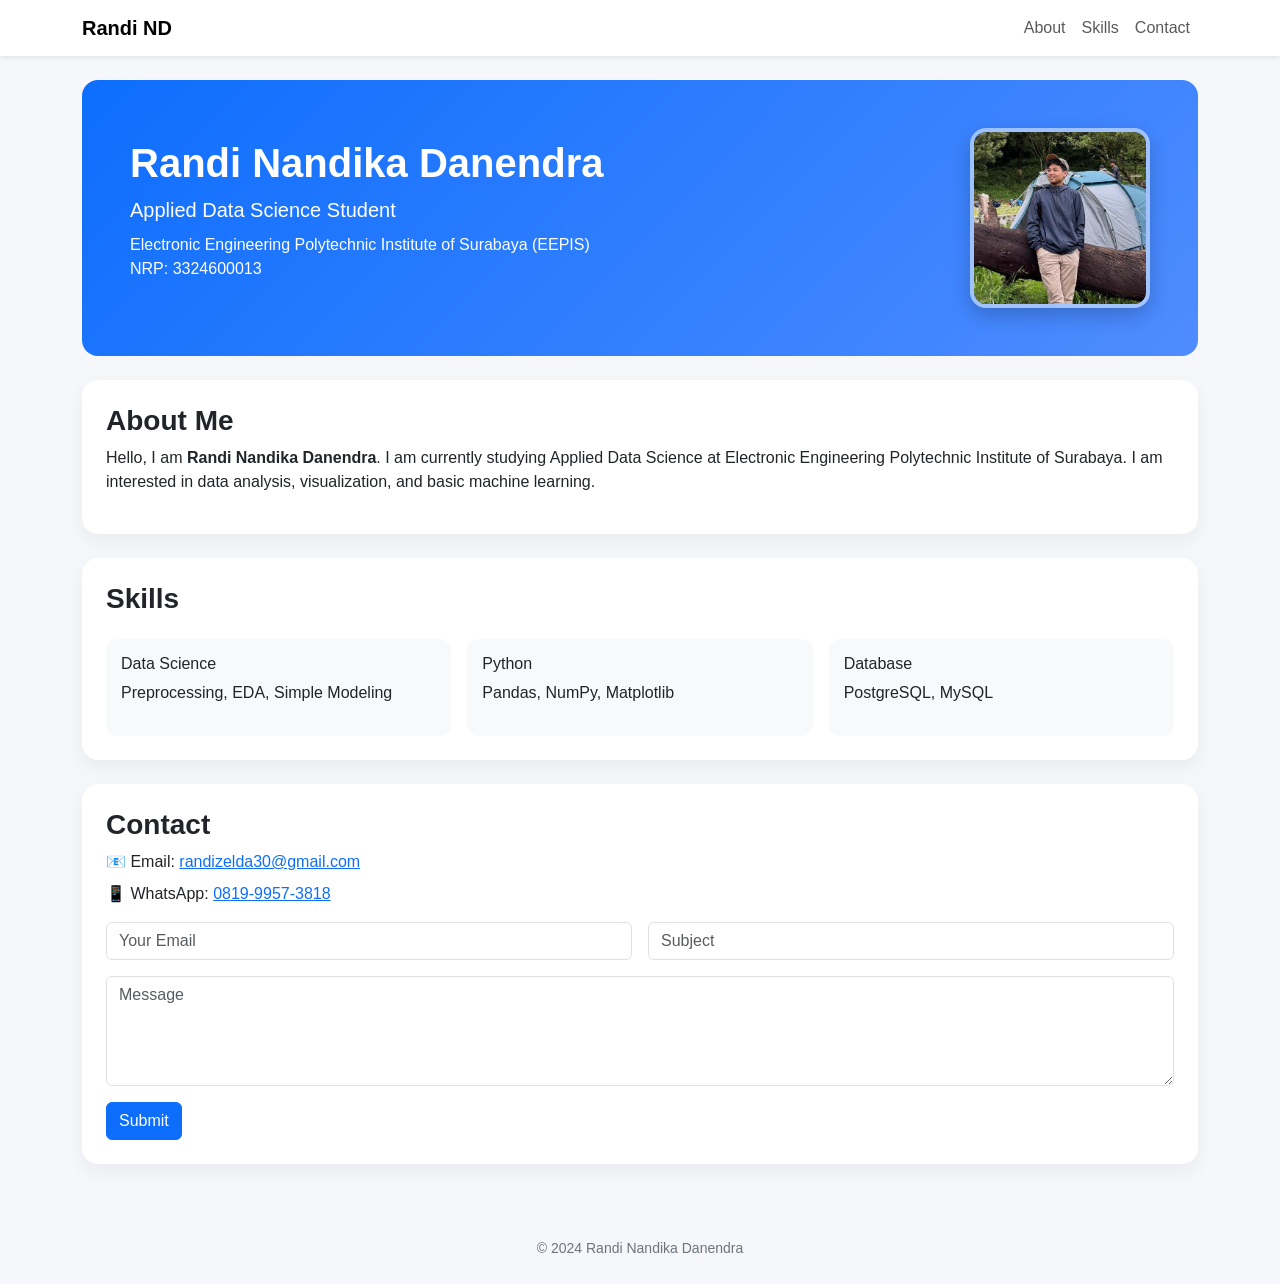
<file: index.html>
<!DOCTYPE html>
<html lang="id">
<head>
  <meta charset="UTF-8">
  <meta name="viewport" content="width=device-width, initial-scale=1.0">
  <title>Randi Nandika Danendra | Portfolio</title>

  <!-- Bootstrap -->
  <link href="https://cdn.jsdelivr.net/npm/bootstrap@5.3.2/dist/css/bootstrap.min.css" rel="stylesheet">

  <!-- Custom CSS -->
  <link rel="stylesheet" href="css/styles.css">
</head>

<body>

  <!-- NAVBAR -->
  <nav class="navbar navbar-expand-lg bg-white shadow-sm">
    <div class="container">
      <a class="navbar-brand fw-bold" href="#">Randi ND</a>
      <button class="navbar-toggler" type="button" data-bs-toggle="collapse" data-bs-target="#navMenu">
        <span class="navbar-toggler-icon"></span>
      </button>

      <div class="collapse navbar-collapse" id="navMenu">
        <ul class="navbar-nav ms-auto">
          <li class="nav-item"><a class="nav-link" href="#about">About</a></li>
          <li class="nav-item"><a class="nav-link" href="#skills">Skills</a></li>
          <li class="nav-item"><a class="nav-link" href="#contact">Contact</a></li>
        </ul>
      </div>
    </div>
  </nav>

  <!-- HERO -->
  <header class="container my-4">
    <div class="hero p-5">
      <div class="row align-items-center">
        <div class="col-md-8">
          <h1 class="fw-bold">Randi Nandika Danendra</h1>
          <p class="lead mb-2">
            Applied Data Science Student
          </p>
          <p>
            Electronic Engineering Polytechnic Institute of Surabaya (EEPIS) <br>
            NRP: 3324600013
          </p>
        </div>

        <div class="col-md-4 text-md-end">
          <!-- FOTO -->
          <img src="images/randi.jpeg" alt="Randi Nandika Danendra"
               class="profile-img img-fluid">
        </div>
      </div>
    </div>
  </header>

  <!-- ABOUT -->
  <section class="container mb-4" id="about">
    <div class="card-custom p-4">
      <h3 class="section-title">About Me</h3>
      <p>
        Hello, I am <strong>Randi Nandika Danendra</strong>. I am currently studying 
        Applied Data Science at Electronic Engineering Polytechnic Institute of Surabaya.
        I am interested in data analysis, visualization, and basic machine learning.
      </p>
    </div>
  </section>

  <!-- SKILLS -->
  <section class="container mb-4" id="skills">
    <div class="card-custom p-4">
      <h3 class="section-title">Skills</h3>

      <div class="row g-3 mt-2">
        <div class="col-md-4">
          <div class="skill-box">
            <h6>Data Science</h6>
            <p>Preprocessing, EDA, Simple Modeling</p>
          </div>
        </div>

        <div class="col-md-4">
          <div class="skill-box">
            <h6>Python</h6>
            <p>Pandas, NumPy, Matplotlib</p>
          </div>
        </div>

        <div class="col-md-4">
          <div class="skill-box">
            <h6>Database</h6>
            <p>PostgreSQL, MySQL</p>
          </div>
        </div>
      </div>
    </div>
  </section>

  <!-- CONTACT -->
  <section class="container mb-5" id="contact">
    <div class="card-custom p-4">
      <h3 class="section-title">Contact</h3>

      <p class="mb-2">
        📧 Email:
        <a href="mailto:randizelda30@gmail.com">
          randizelda30@gmail.com
        </a>
      </p>

      <p class="mb-3">
        📱 WhatsApp:
        <a href="https://wa.me/6281999573818" target="_blank">
          0819-9957-3818
        </a>
      </p>

      <form>
        <div class="row g-3">
          <div class="col-md-6">
            <input type="email" class="form-control" placeholder="Your Email">
          </div>

          <div class="col-md-6">
            <input type="text" class="form-control" placeholder="Subject">
          </div>

          <div class="col-12">
            <textarea class="form-control" rows="4" placeholder="Message"></textarea>
          </div>

          <div class="col-12">
            <button type="button" class="btn btn-primary">
              Submit
            </button>
          </div>
        </div>
      </form>

    </div>
  </section>

  <footer class="text-center py-4">
    <small>© 2024 Randi Nandika Danendra</small>
  </footer>

  <script src="https://cdn.jsdelivr.net/npm/bootstrap@5.3.2/dist/js/bootstrap.bundle.min.js"></script>
</body>
</html>
</file>
<file: css/styles.css>
body {
  background-color: #f5f7fa;
  font-family: 'Segoe UI', sans-serif;
}

/* HERO */
.hero {
  background: linear-gradient(135deg, #0d6efd, #4f8cff);
  color: white;
  border-radius: 16px;
}

/* FOTO PROFILE */
.profile-img {
  width: 180px;
  height: 180px;
  object-fit: cover;
  border-radius: 16px;
  border: 4px solid rgba(255,255,255,0.5);
  box-shadow: 0 8px 20px rgba(0,0,0,0.2);
}

/* Custom Card */
.card-custom {
  background: white;
  border-radius: 16px;
  box-shadow: 0 8px 20px rgba(0,0,0,0.05);
}

/* Section Title */
.section-title {
  font-weight: 600;
}

/* Skill Box */
.skill-box {
  background: #f8f9fa;
  padding: 15px;
  border-radius: 12px;
  transition: 0.3s;
}

.skill-box:hover {
  background: #e9f2ff;
  transform: translateY(-4px);
}

/* Footer */
footer {
  color: #6c757d;
}
</file>
